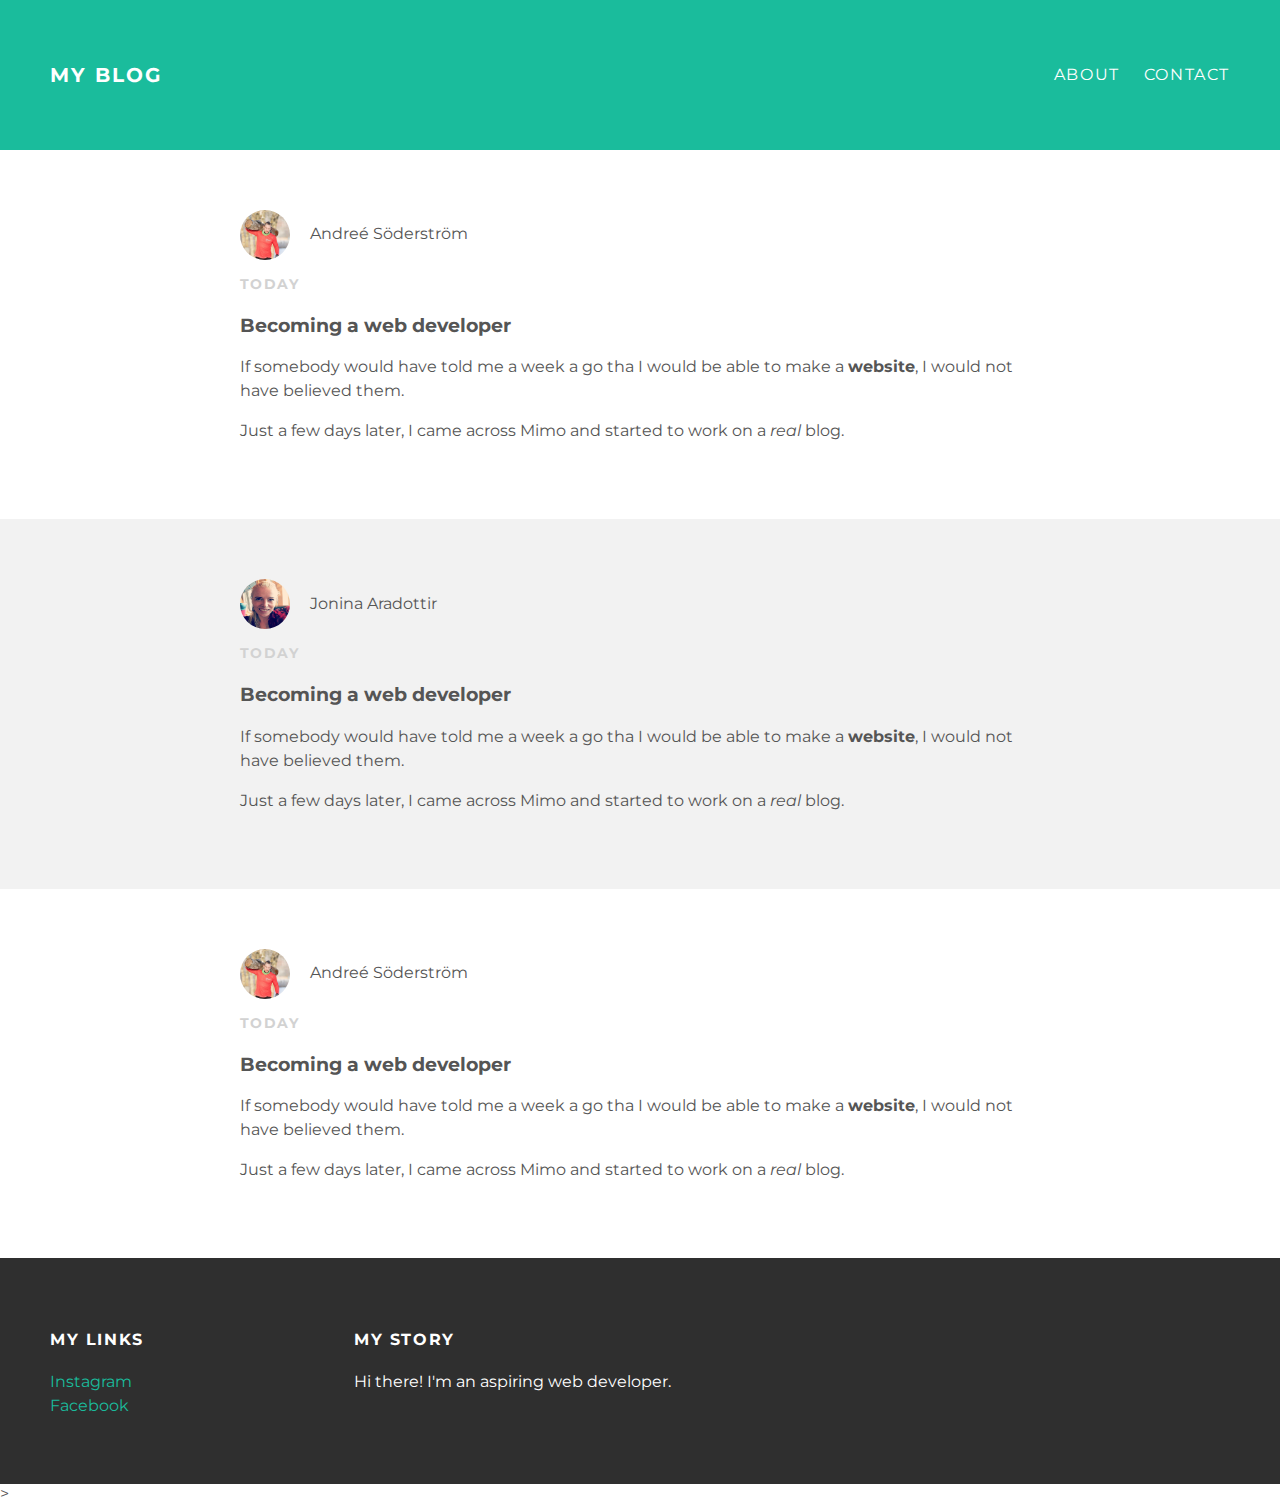
<file: index.html>
<!DOCTYPE html>
<html>
  <head>
    <title>My Blog</title>
    <link rel="stylesheet" type="text/css" href="styles.css">
  </head>

  <body>

  <div id="header">
    <div class="container">
      <a id="header-title" href="index.html">My Blog</a>
      <ul id="header-nav">
        <li><a href="about.html">About</a></li>
        <li><a href="mailto:soderstromandree@gmail.com">Contact</a></li>
      </ul>
    </div>
  </div>
    
<div id="content">
      <div class="post-container">
        <div class="post">
          <div class="post-author">
            <img src="2018-01-22 11.12.25.png">
            <span>Andreé Söderström</span>
          </div>
          <p class="post-date">Today</p>
          <h3 class="post-title">Becoming a web developer</h3>
          <div class="post-content">
            <p>If somebody would have told me a week a go tha I would be able to make a <strong>website</strong>, I would not have believed them.</p>
            <p>Just a few days later, I came across Mimo and started to work on a <em>real</em> blog.</p>
          </div>
        </div>
      </div>
      
      <div class="post-container">
        <div class="post">
          <div class="post-author">
            <img src="2018-08-02 21.34.32.jpg">
            <span>Jonina Aradottir</span>
          </div>
          <p class="post-date">Today</p>
          <h3 class="post-title">Becoming a web developer</h3>
          <div class="post-content">
            <p>If somebody would have told me a week a go tha I would be able to make a <strong>website</strong>, I would not have believed them.</p>
            <p>Just a few days later, I came across Mimo and started to work on a <em>real</em> blog.</p>
          </div>
        </div>
      </div>

      <div class="post-container">
        <div class="post">
          <div class="post-author">
            <img src="2018-01-22 11.12.25.png">
            <span>Andreé Söderström</span>
          </div>
          <p class="post-date">Today</p>
          <h3 class="post-title">Becoming a web developer</h3>
          <div class="post-content">
            <p>If somebody would have told me a week a go tha I would be able to make a <strong>website</strong>, I would not have believed them.</p>
            <p>Just a few days later, I came across Mimo and started to work on a <em>real</em> blog.</p>
          </div>
        </div>
    </div>
</div>

    <div id="footer">
    <div class="container">
      <div class="column">
        <h4>My Links</h4>
        <p>
          <a href="https://www.instagram.com/andree_soderstrom/">Instagram</a>
          <br>
          <a href="https://www.facebook.com/andree.soderstrom/">Facebook</a>
        </p>
      </div>
      <div class="column">
        <h4>My Story</h4>
        <p>Hi there! I'm an aspiring web developer.</p>
      </div>
    </div>
  </div>

  </body>
</html>>
</file>
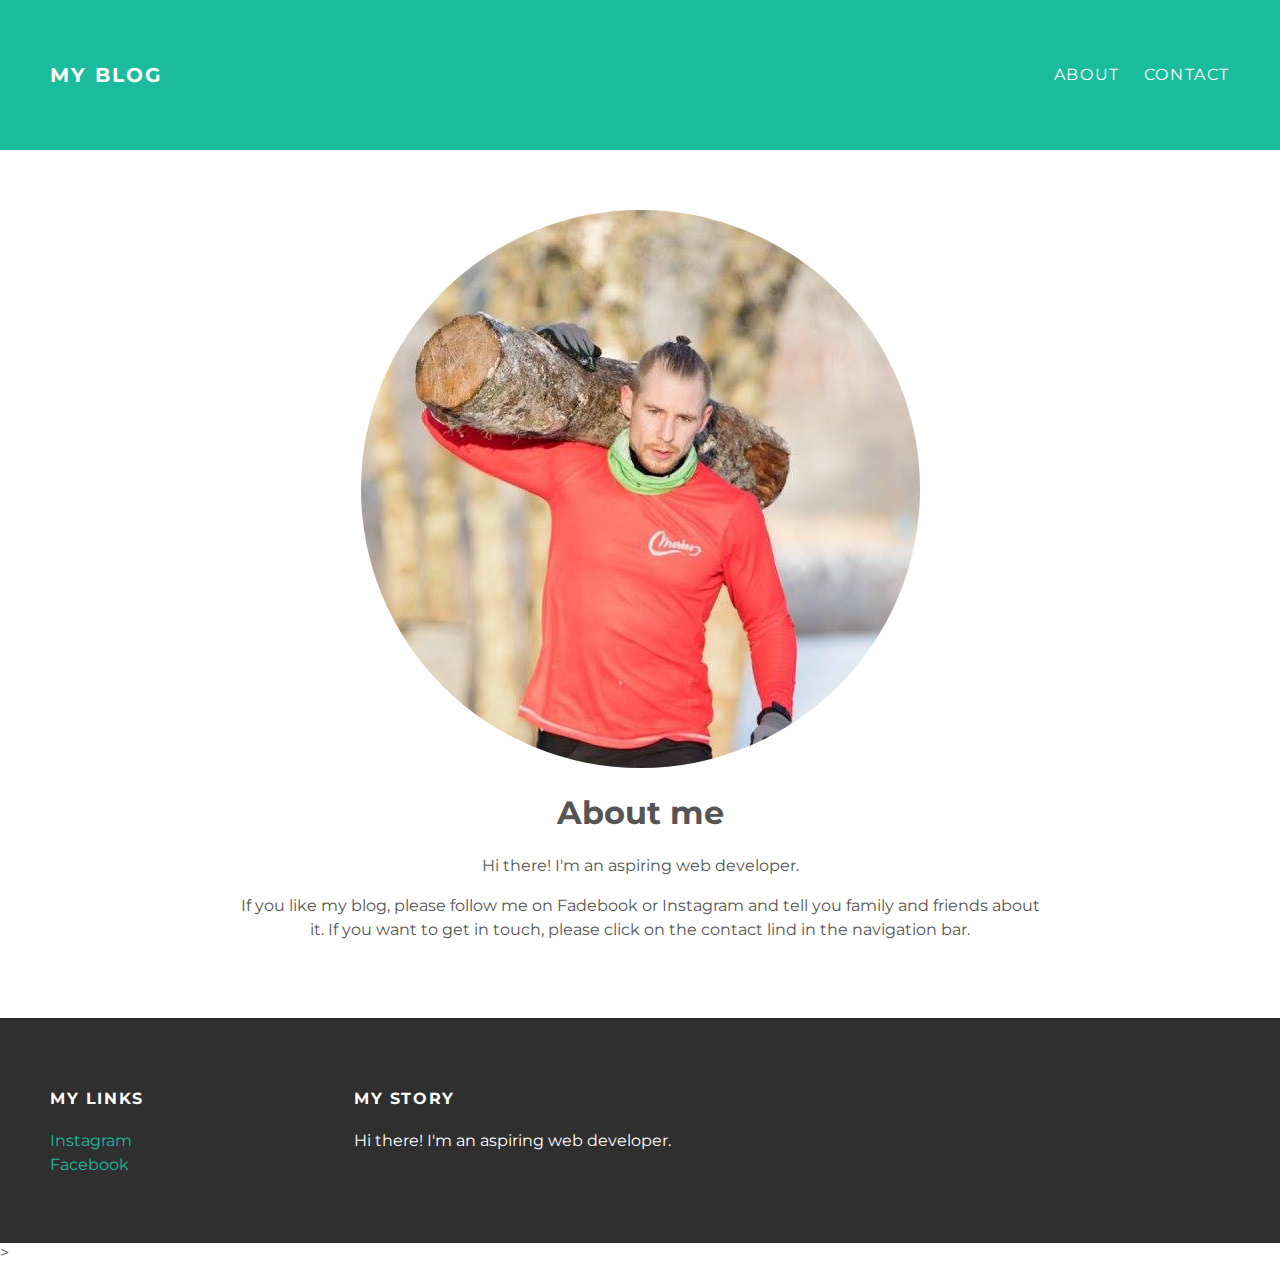
<file: about.html>
<!DOCTYPE html>
<html>
  <head>
    <title>My Blog</title>
    <link rel="stylesheet" type="text/css" href="styles.css">
  </head>
  <body>
    <div id="header">
    <div class="container">
      <a id="header-title" href="index.html">My Blog</a>
      <ul id="header-nav">
        <li><a href="about.html">About</a></li>
        <li><a href="mailto:soderstromandree@gmail.com">Contact</a></li>
      </ul>
    </div>
  </div>
    <div id="content">
      <div class="container">
        <div class="about">
          <div class="about-author">
            <img src="2018-01-22 11.12.25.png">

          </div>

          <h1 class="about-title">About me</h1>
          <div class="about-content">
            <p>Hi there! I'm an aspiring web developer.</p>
            <p>If you like my blog, please follow me on Fadebook or Instagram and tell you family and friends about it. If you want to get in touch, please click on the contact lind in the navigation bar.</p>

          </div>
        </div>
    </div>
  </div>
    <div id="footer">
    <div class="container">
      <div class="column">
        <h4>My Links</h4>
        <p>
          <a href="https://www.instagram.com/andree_soderstrom/">Instagram</a>
          <br>
          <a href="https://www.facebook.com/andree.soderstrom/">Facebook</a>
        </p>
      </div>
      <div class="column">
        <h4>My Story</h4>
        <p>Hi there! I'm an aspiring web developer.</p>
      </div>
    </div>
  </div>
  </body>
</html>>
</file>
<file: styles.css>
@import "http://fonts.googleapis.com/css?family=Montserrat:400,700";

body {
color: #555;
margin: 0;

font-family: 'Montserrat', sans-seif;
}
#header {
  background-color: #1abc9c;
  height: 150px;
  line-height: 150px;
}
#header a{
  color: white;
  text-decoration: none;

  text-transform: uppercase;
  letter-spacing: 0.1em;
}
#header a:hover {
  color: #222;
}
#header-title {
  display: block;
  float: left;

  font-size: 20px;
  font-weight: bold;
  margin-left: 50px;
}
#header-nav{
  display: block;
  float: right;
  margin-top: 0;
  margin-right: 50px;
}
#header-nav li {
  display: inline;
  padding-left: 20px;
}
.contaier{
  max-width: 1000px;
  margin: 0 auto;
}
#footer {
  background-color: #2f2f2f;
  padding: 50px;
}
.column{
  min-width: 300px;
  display: inline-block;
  vertical-align: top;
}
#footer h4 {
  color: white;
  text-transform: uppercase;
  letter-spacing: 0.1em;
}
#footer p {
  color: white;
}
a{
  color: #1abc9c;
  text-decoration: none;
}
a:hover {
  color: #f6a623;
}
.post {
  max-width: 800px;
  margin: 0 auto;
  padding: 60px 0;
}
.post-author img {
  width: 50px;
  height: 50px;
  vertical-align: middle;
  border-radius: 50%;
}
.about-author img {
    border-radius: 50%;
}
.post-author span {
  margin-left: 16px;
}
.post-date {
  color: #d2d2d2;

  font-size: 14px;
  font-weight: bold;

  text-transform: uppercase;
  letter-spacing: 0.1em;
}
h1 h2 h3 h4 {
  color: #333;
}
p {
  line-height: 1.5;
}
.post, .about {
max-width: 800px;
margin: 0 auto;
padding: 60px 0;
}
.about {
  text-align: center;
}

.post-container:nth-child(even) {
background-color: #f2f2f2;
}
</file>
